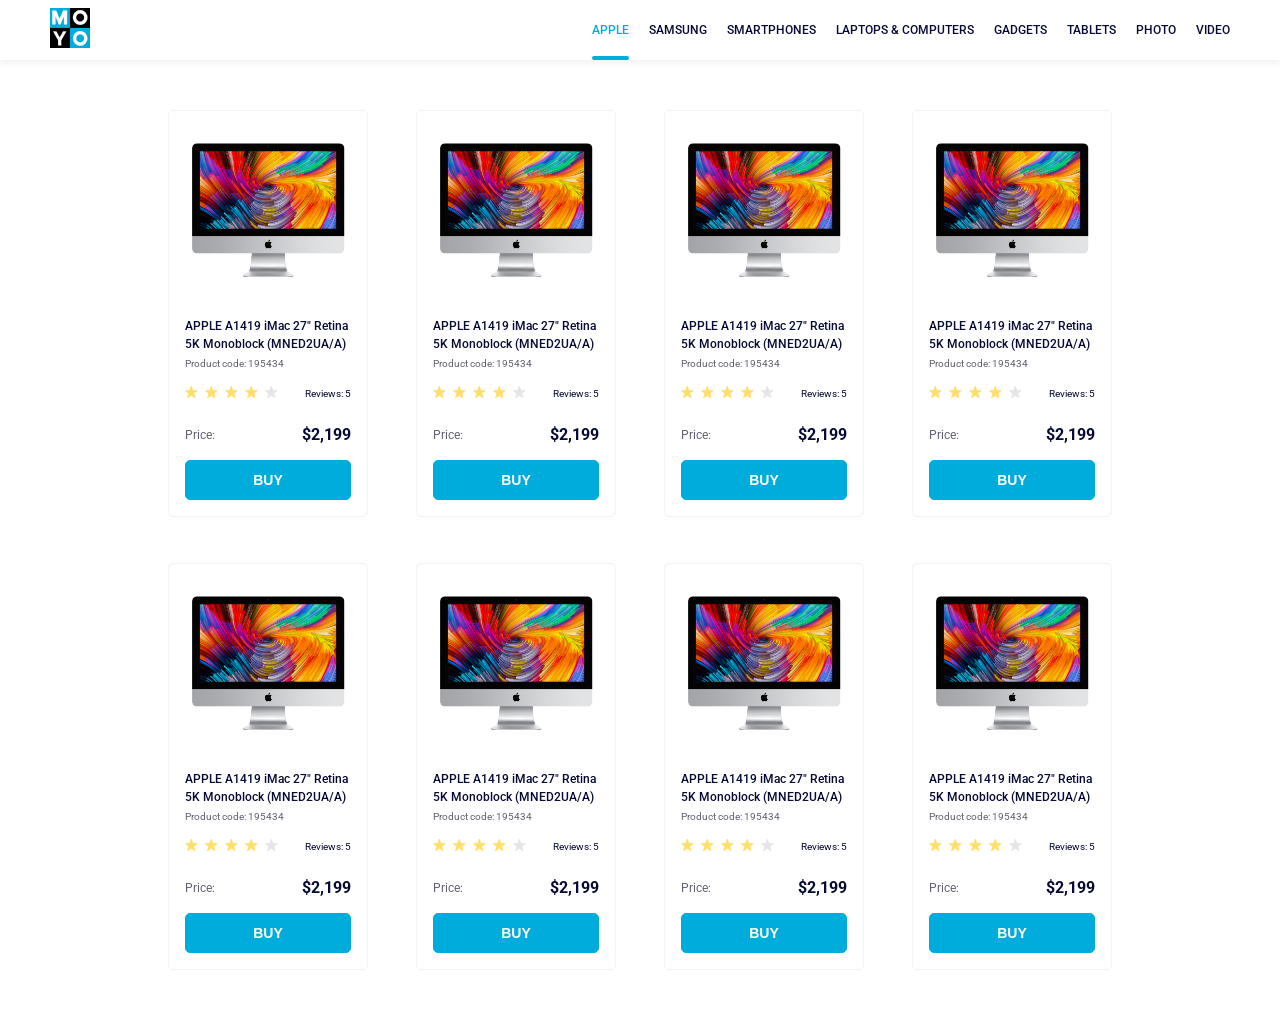
<file: index.html>
<!doctype html><html lang="en"><head><meta charset="utf-8"><meta name="viewport" content="width=device-width, initial-scale=1.0"><title>Catalog</title><link rel="preconnect" href="https://fonts.gstatic.com"><link href="https://fonts.googleapis.com/css2?family=Roboto:wght@400;500;700&display=swap" rel="stylesheet"><link rel="stylesheet" href="index.5a4de2f1.css"></head><body> <header class="header"> <a href="#" class="header__logo"> <img class="logo" src="logo.eddae0ff.png" alt="Moyo logo"> </a> <nav> <ul class="header__nav nav"> <li> <a href="#" class="is-active nav__link"> Apple </a> </li> <li> <a href="#" class="nav__link"> Samsung </a> </li> <li> <a href="#" class="nav__link"> Smartphones </a> </li> <li> <a href="#" class="nav__link" data-qa="nav-hover"> Laptops & Computers </a> </li> <li> <a href="#" class="nav__link"> Gadgets </a> </li> <li> <a href="#" class="nav__link"> Tablets </a> </li> <li> <a href="#" class="nav__link"> Photo </a> </li> <li> <a href="#" class="nav__link"> Video </a> </li> </ul> </nav> </header> <main class="main"> <div class="catalog"> <div class="card" data-qa="card"> <div class="card__content"> <div class="card__image"> <img src="imac.202c52ff.jpeg" width="160px" height="134px" alt="Imac"> </div> <h1 class="card__title"> APPLE A1419 iMac 27" Retina 5K Monoblock (MNED2UA/A) </h1> <p class="card__code">Product code: 195434</p> <div class="card__rating"> <div class="stars stars--4"> <div class="stars__star"></div> <div class="stars__star"></div> <div class="stars__star"></div> <div class="stars__star"></div> <div class="stars__star"></div> </div> <p class="card__reviews">Reviews: 5</p> </div> <div class="card__price"> <p class="card__label">Price:</p> <p class="card__cost">$2,199</p> </div> <a href="#" data-qa="card-hover"> <button class="card__button card__button--hover">Buy</button> </a> </div> </div> <div class="card" data-qa="card"> <div class="card__content"> <div class="card__image"> <img src="imac.202c52ff.jpeg" width="160px" height="134px" alt="Imac"> </div> <h1 class="card__title"> APPLE A1419 iMac 27" Retina 5K Monoblock (MNED2UA/A) </h1> <p class="card__code">Product code: 195434</p> <div class="card__rating"> <div class="stars stars--4"> <div class="stars__star"></div> <div class="stars__star"></div> <div class="stars__star"></div> <div class="stars__star"></div> <div class="stars__star"></div> </div> <p class="card__reviews">Reviews: 5</p> </div> <div class="card__price"> <p class="card__label">Price:</p> <p class="card__cost">$2,199</p> </div> <a href="#" data-qa="card-hover"> <button class="card__button card__button--hover">Buy</button> </a> </div> </div> <div class="card" data-qa="card"> <div class="card__content"> <div class="card__image"> <img src="imac.202c52ff.jpeg" width="160px" height="134px" alt="Imac"> </div> <h1 class="card__title"> APPLE A1419 iMac 27" Retina 5K Monoblock (MNED2UA/A) </h1> <p class="card__code">Product code: 195434</p> <div class="card__rating"> <div class="stars stars--4"> <div class="stars__star"></div> <div class="stars__star"></div> <div class="stars__star"></div> <div class="stars__star"></div> <div class="stars__star"></div> </div> <p class="card__reviews">Reviews: 5</p> </div> <div class="card__price"> <p class="card__label">Price:</p> <p class="card__cost">$2,199</p> </div> <a href="#" data-qa="card-hover"> <button class="card__button card__button--hover">Buy</button> </a> </div> </div> <div class="card" data-qa="card"> <div class="card__content"> <div class="card__image"> <img src="imac.202c52ff.jpeg" width="160px" height="134px" alt="Imac"> </div> <h1 class="card__title"> APPLE A1419 iMac 27" Retina 5K Monoblock (MNED2UA/A) </h1> <p class="card__code">Product code: 195434</p> <div class="card__rating"> <div class="stars stars--4"> <div class="stars__star"></div> <div class="stars__star"></div> <div class="stars__star"></div> <div class="stars__star"></div> <div class="stars__star"></div> </div> <p class="card__reviews">Reviews: 5</p> </div> <div class="card__price"> <p class="card__label">Price:</p> <p class="card__cost">$2,199</p> </div> <a href="#" data-qa="card-hover"> <button class="card__button card__button--hover">Buy</button> </a> </div> </div> <div class="card" data-qa="card"> <div class="card__content"> <div class="card__image"> <img src="imac.202c52ff.jpeg" width="160px" height="134px" alt="Imac"> </div> <h1 class="card__title"> APPLE A1419 iMac 27" Retina 5K Monoblock (MNED2UA/A) </h1> <p class="card__code">Product code: 195434</p> <div class="card__rating"> <div class="stars stars--4"> <div class="stars__star"></div> <div class="stars__star"></div> <div class="stars__star"></div> <div class="stars__star"></div> <div class="stars__star"></div> </div> <p class="card__reviews">Reviews: 5</p> </div> <div class="card__price"> <p class="card__label">Price:</p> <p class="card__cost">$2,199</p> </div> <a href="#" data-qa="card-hover"> <button class="card__button card__button--hover">Buy</button> </a> </div> </div> <div class="card" data-qa="card"> <div class="card__content"> <div class="card__image"> <img src="imac.202c52ff.jpeg" width="160px" height="134px" alt="Imac"> </div> <h1 class="card__title"> APPLE A1419 iMac 27" Retina 5K Monoblock (MNED2UA/A) </h1> <p class="card__code">Product code: 195434</p> <div class="card__rating"> <div class="stars stars--4"> <div class="stars__star"></div> <div class="stars__star"></div> <div class="stars__star"></div> <div class="stars__star"></div> <div class="stars__star"></div> </div> <p class="card__reviews">Reviews: 5</p> </div> <div class="card__price"> <p class="card__label">Price:</p> <p class="card__cost">$2,199</p> </div> <a href="#" data-qa="card-hover"> <button class="card__button card__button--hover">Buy</button> </a> </div> </div> <div class="card" data-qa="card"> <div class="card__content"> <div class="card__image"> <img src="imac.202c52ff.jpeg" width="160px" height="134px" alt="Imac"> </div> <h1 class="card__title"> APPLE A1419 iMac 27" Retina 5K Monoblock (MNED2UA/A) </h1> <p class="card__code">Product code: 195434</p> <div class="card__rating"> <div class="stars stars--4"> <div class="stars__star"></div> <div class="stars__star"></div> <div class="stars__star"></div> <div class="stars__star"></div> <div class="stars__star"></div> </div> <p class="card__reviews">Reviews: 5</p> </div> <div class="card__price"> <p class="card__label">Price:</p> <p class="card__cost">$2,199</p> </div> <a href="#" data-qa="card-hover"> <button class="card__button card__button--hover">Buy</button> </a> </div> </div> <div class="card" data-qa="card"> <div class="card__content"> <div class="card__image"> <img src="imac.202c52ff.jpeg" width="160px" height="134px" alt="Imac"> </div> <h1 class="card__title"> APPLE A1419 iMac 27" Retina 5K Monoblock (MNED2UA/A) </h1> <p class="card__code">Product code: 195434</p> <div class="card__rating"> <div class="stars stars--4"> <div class="stars__star"></div> <div class="stars__star"></div> <div class="stars__star"></div> <div class="stars__star"></div> <div class="stars__star"></div> </div> <p class="card__reviews">Reviews: 5</p> </div> <div class="card__price"> <p class="card__label">Price:</p> <p class="card__cost">$2,199</p> </div> <a href="#" data-qa="card-hover"> <button class="card__button card__button--hover">Buy</button> </a> </div> </div> </div> </main> </body></html>
</file>
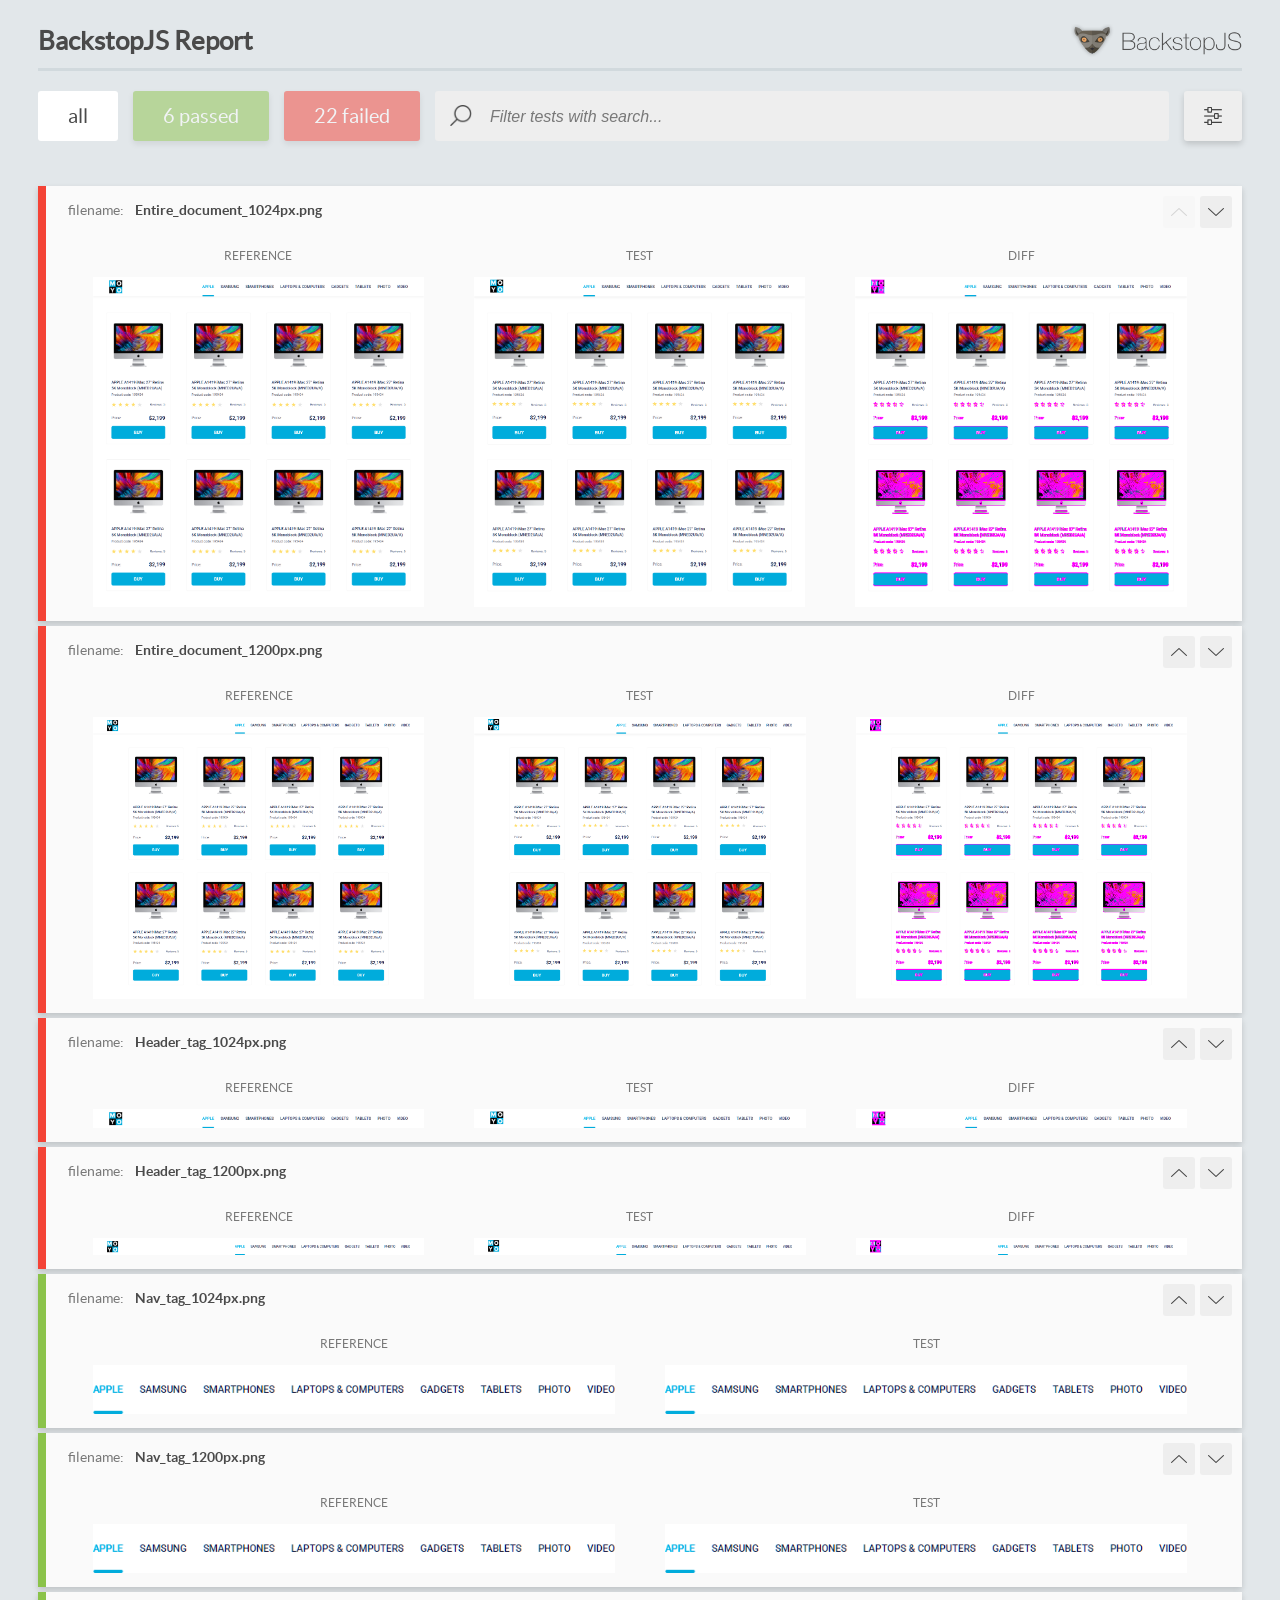
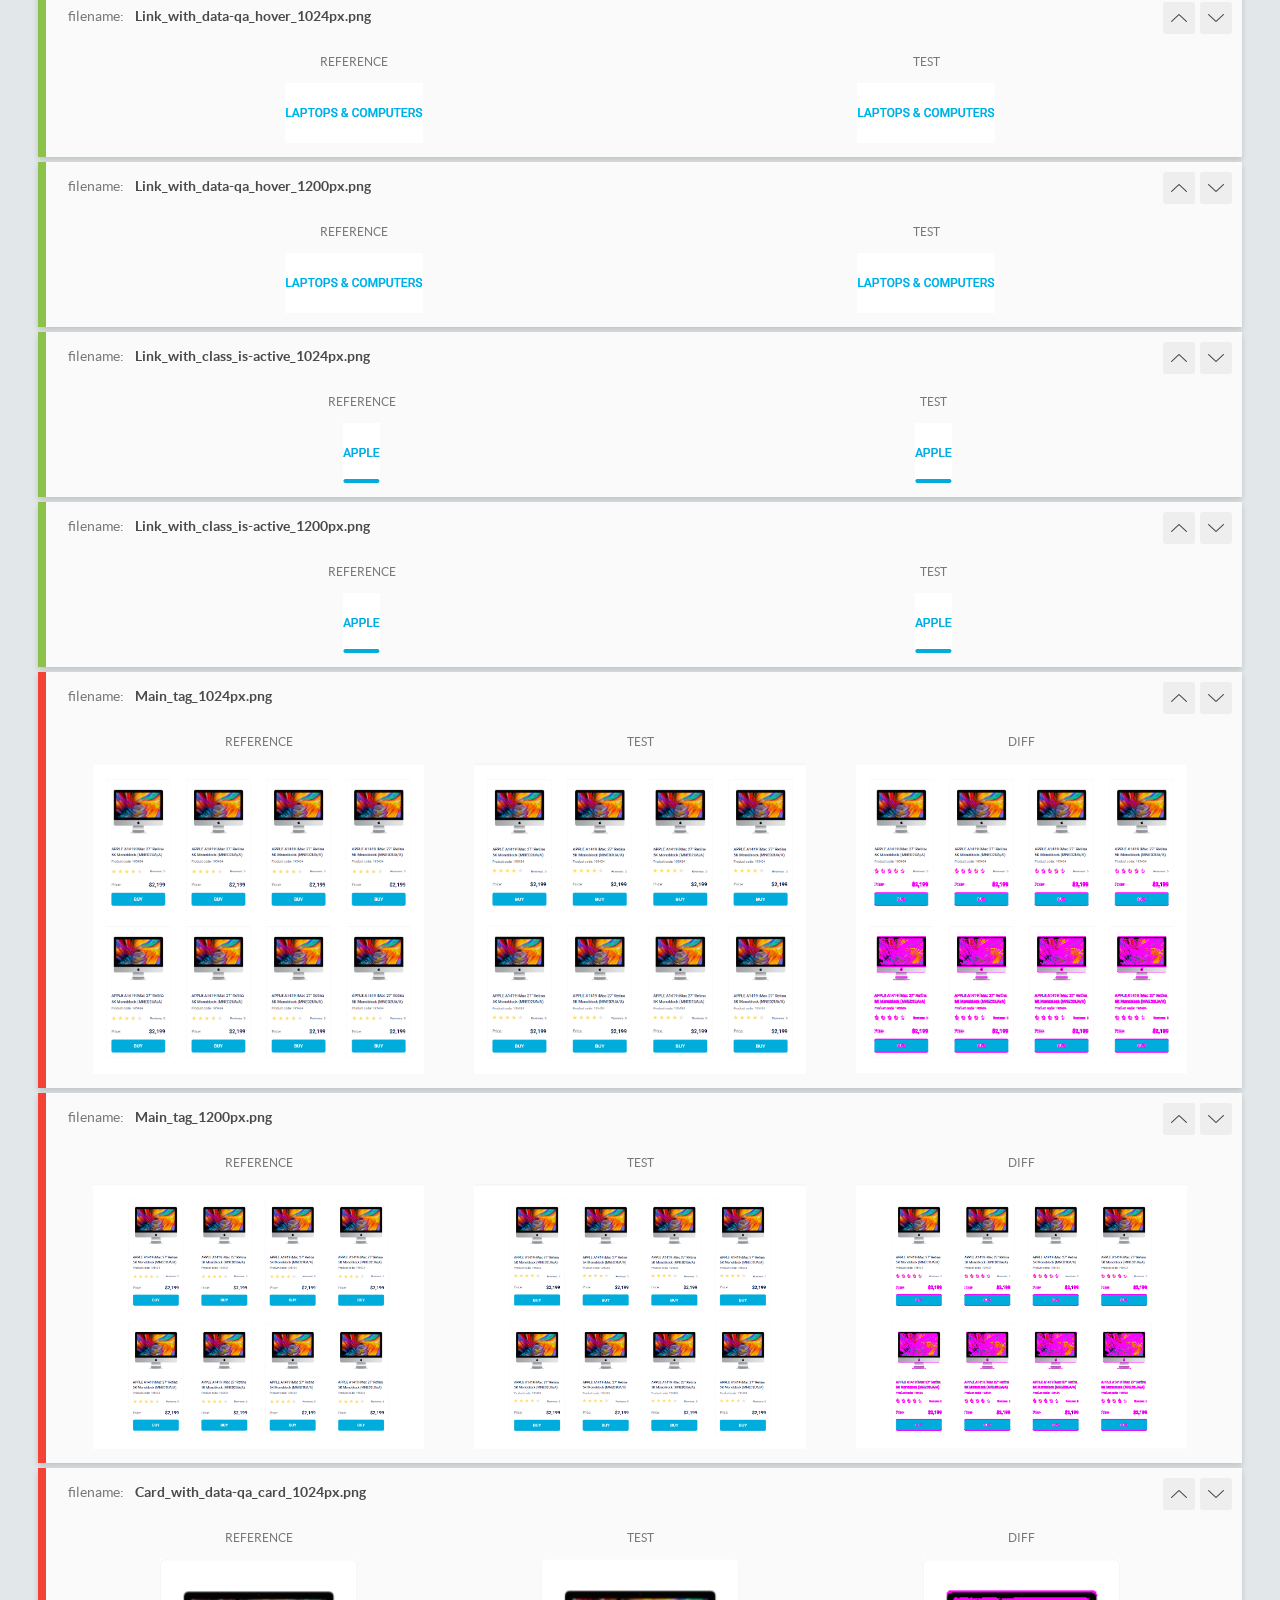
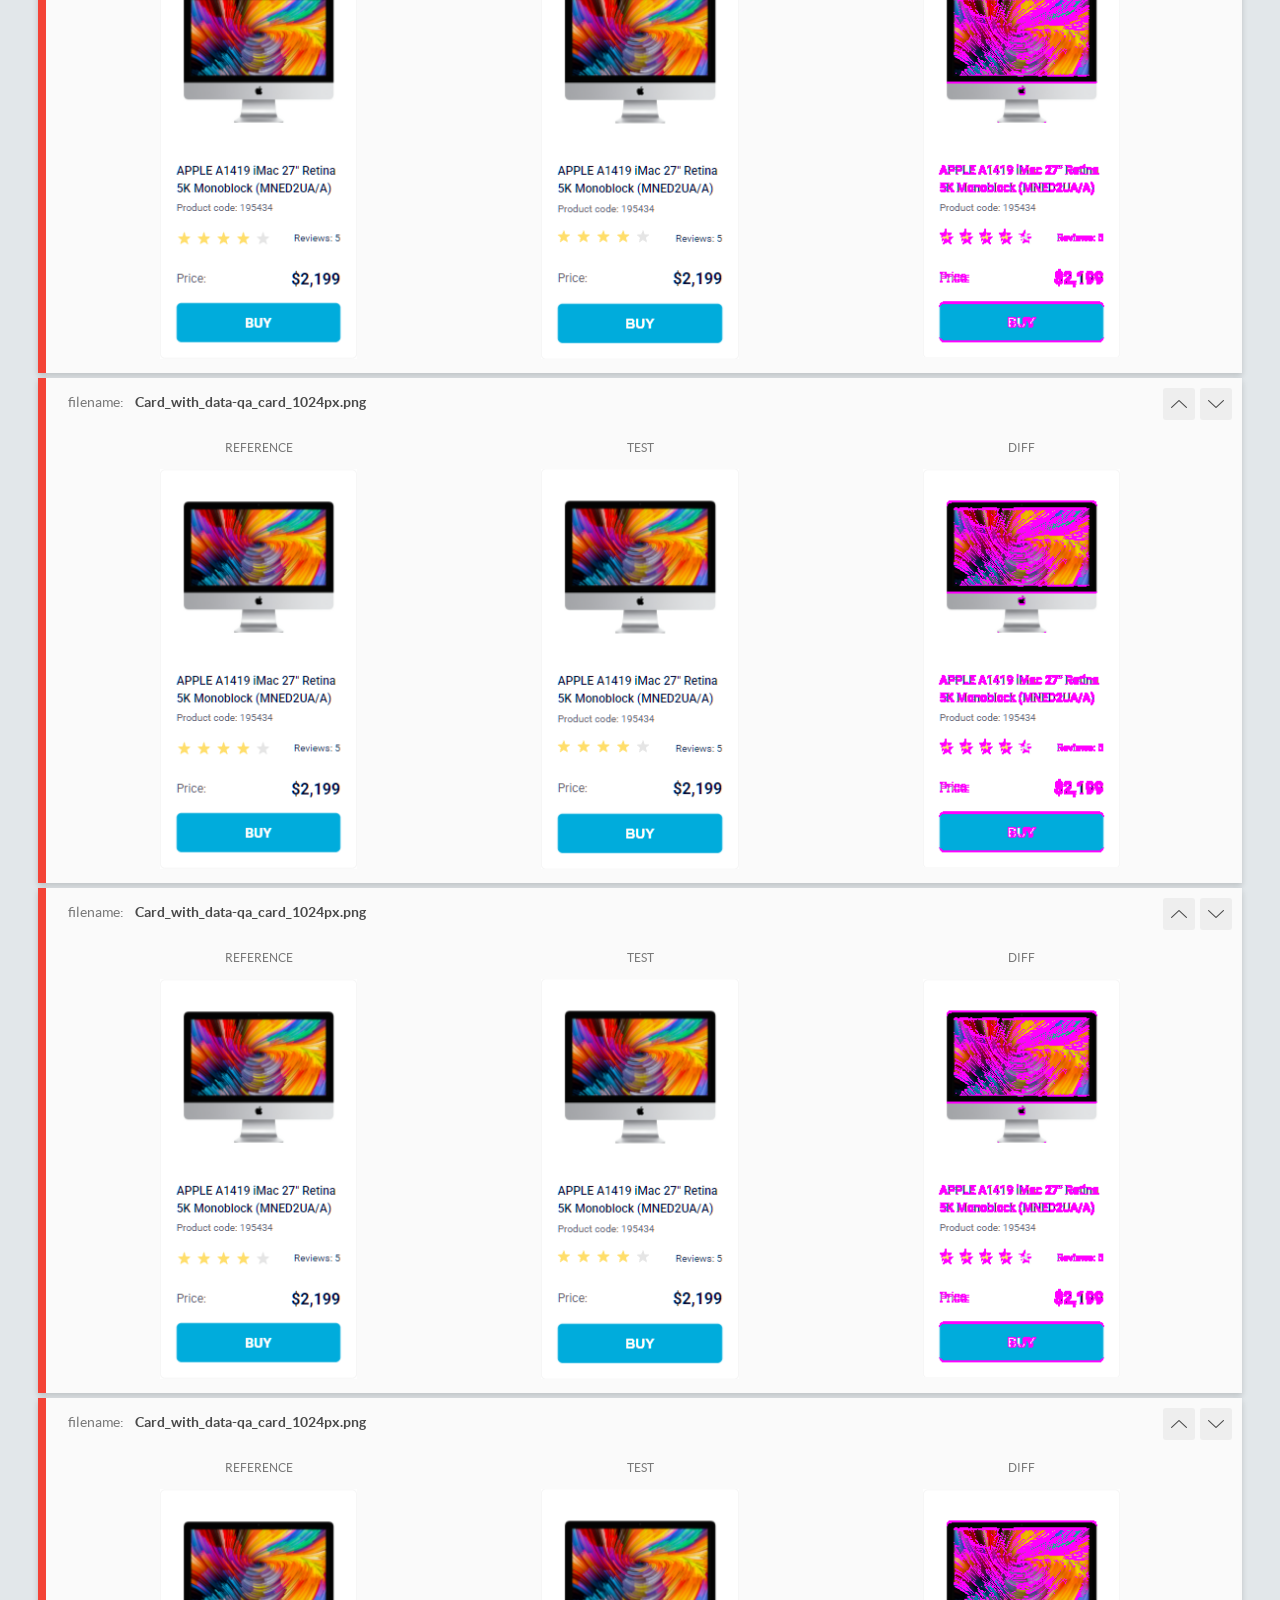
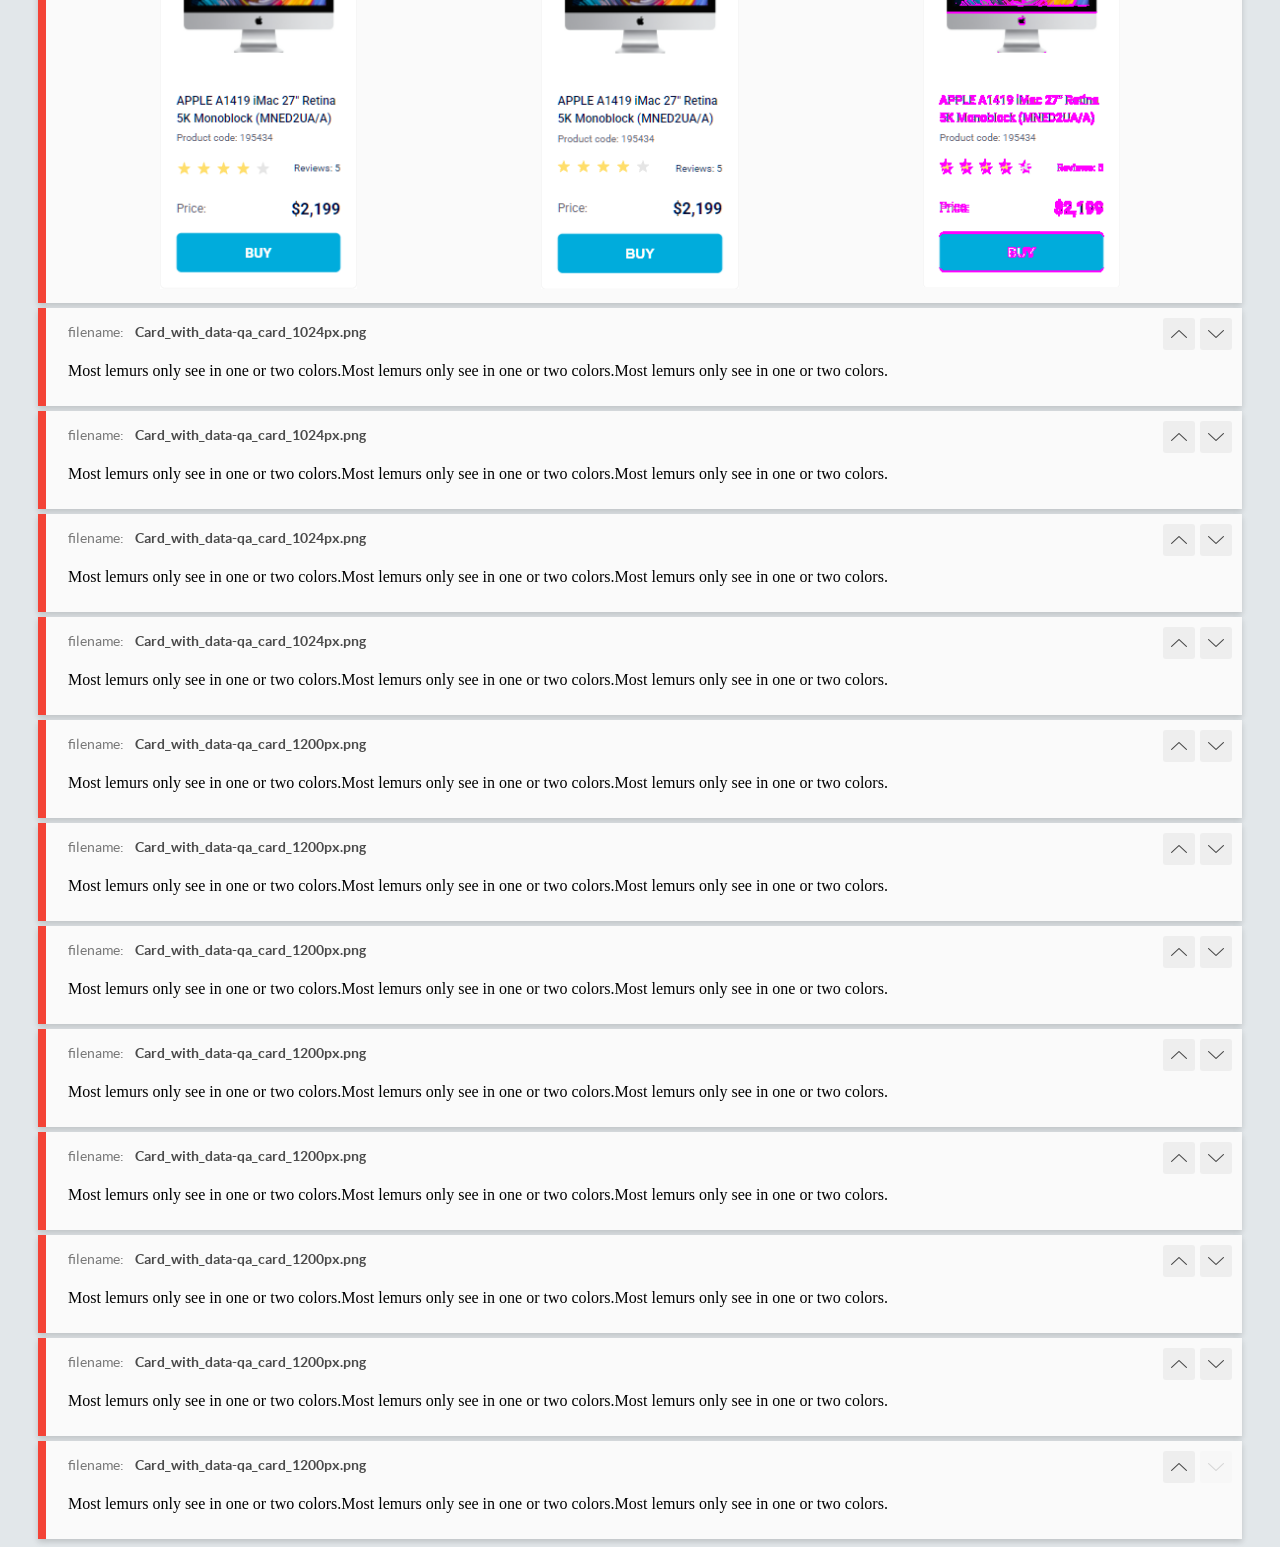
<file: report/html_report/index.html>
<!DOCTYPE html>
<html>
  <head>
    <meta charset="utf-8">
    <!-- Disable Cache -->
    <meta http-equiv="Cache-Control" content="no-cache, no-store, must-revalidate">
    <meta http-equiv="Pragma" content="no-cache">
    <meta http-equiv="Expires" content="0">

    <title>BackstopJS Report</title>

    <style>
      @font-face {
          font-family: 'latoregular';
          src: url('./assets/fonts/lato-regular-webfont.woff2') format('woff2'),
              url('./assets/fonts/lato-regular-webfont.woff') format('woff');
          font-weight: 400;
          font-style: normal;
      }
      @font-face {
          font-family: 'latobold';
          src: url('./assets/fonts/lato-bold-webfont.woff2') format('woff2'),
              url('./assets/fonts/lato-bold-webfont.woff') format('woff');
          font-weight: 700;
          font-style: normal;
      }

      .ReactModal__Body--open {
          overflow: hidden;
      }
      .ReactModal__Body--open .header {
        display: none;
      }

    </style>
  </head>
  <body style="background-color: #E2E7EA">
    <div id="root">

    </div>
    <script>
      function report (report) { // eslint-disable-line no-unused-vars
        window.tests = report;
      }
    </script>
    <script src="config.js"></script>
    <script src="index_bundle.js"></script>
  </body>
</html>
</file>
<file: index.5a4de2f1.css>
*{transition:all .3s}body{margin:0;font-family:Roboto,sans-serif}p,h1{margin:0}.catalog{grid-template-columns:repeat(1,200px);justify-content:center;gap:46px 48px;padding:50px 4%;display:grid}@media (width>=488px){.catalog{grid-template-columns:repeat(2,200px)}}@media (width>=768px){.catalog{grid-template-columns:repeat(3,200px)}}@media (width>=1024px){.catalog{grid-template-columns:repeat(4,200px)}}.header{box-sizing:border-box;justify-content:space-between;align-items:center;padding:0 50px;display:flex;box-shadow:0 4px 6px #0000000d}.header__logo{display:block}.nav{flex-direction:row;gap:20px;margin:0;padding:0;list-style:none;display:flex}.nav__link{color:#060b35;text-transform:uppercase;white-space:nowrap;height:60px;font-size:12px;font-weight:500;line-height:60px;text-decoration:none;display:block;position:relative}.nav__link:hover,.is-active{color:#00acdc}.is-active:after{content:"";background:#00acdc;border-radius:8px;width:100%;height:4px;display:block;position:absolute;bottom:0;left:0}.card{box-sizing:border-box;border:1px solid #f3f3f3;border-radius:5px;flex-direction:column;display:flex}.card:hover{cursor:pointer;transform:scale(1.2)}.card__content{flex-direction:column;padding:32px 16px 16px;display:flex}.card__image{object-fit:cover;margin:0 auto;padding-bottom:36px;display:block}.card__title{color:#060b35;width:100%;height:36px;padding-bottom:4px;font-size:12px;font-weight:500;line-height:18px;display:block}.card__title:hover{cursor:pointer;color:#34568b}.card__code{color:#616070;padding-bottom:15px;font-size:10px;font-weight:400;line-height:14px}.card__rating{flex-direction:row;justify-content:space-between;align-items:center;height:16px;padding-bottom:24px;display:flex}.card__reviews{color:#060b35;font-size:10px;font-weight:400;line-height:14px}.card__price{flex-direction:row;justify-content:space-between;align-items:center;padding-bottom:16px;display:flex}.card__label{color:#616070;font-size:12px;font-weight:400;line-height:18px}.card__cost{color:#060b35;font-size:16px;font-weight:700;line-height:18px}.card__button{color:#fff;text-transform:uppercase;background-color:#00acdc;border:1px solid #00acdc;border-radius:5px;width:100%;height:40px;font-size:14px;font-weight:700;line-height:16px}.card__button:hover{cursor:pointer;color:#00acdc;background-color:#fff}.stars{margin-right:1px;display:flex}.stars__star{background-image:url(star.822d561e.svg);background-repeat:no-repeat;width:16px;height:16px;margin-right:4px}.stars--1 .stars__star:nth-child(-n+1),.stars--2 .stars__star:nth-child(-n+2),.stars--3 .stars__star:nth-child(-n+3),.stars--4 .stars__star:nth-child(-n+4),.stars--5 .stars__star:nth-child(-n+5){background-image:url(star-active.edda4c43.svg)}
/*# sourceMappingURL=index.5a4de2f1.css.map */
</file>
